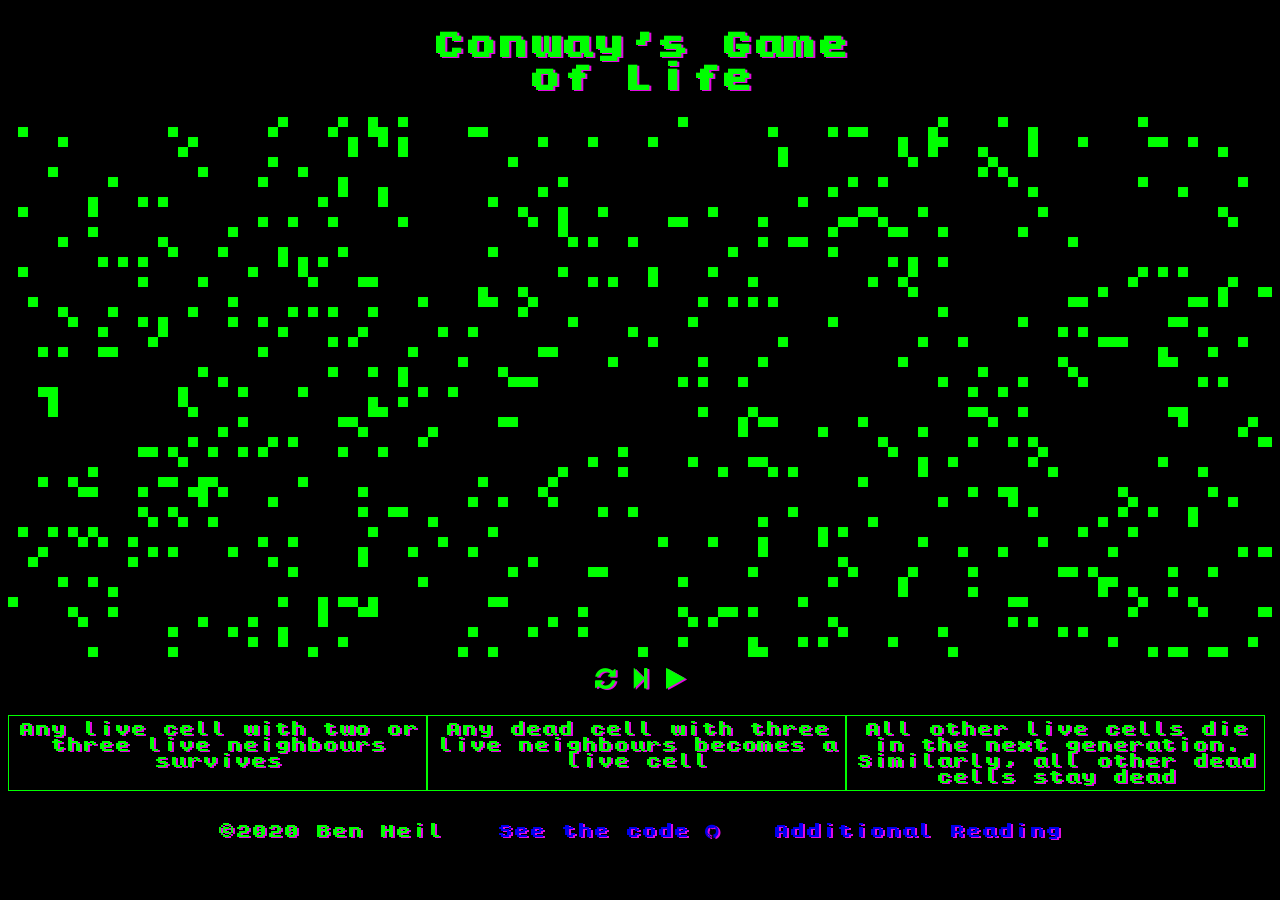
<file: index.html>
<!DOCTYPE html>
<html lang="en">

<head>
  <meta charset="UTF-8">
  <meta name="viewport" content="width=device-width, initial-scale=1.0">
  <link rel="stylesheet" href="styles.css">
  <link rel="stylesheet" href="content/fonts/stylesheet.css" type="text/css" charset="utf-8" />
  <link rel="stylesheet" href="https://cdnjs.cloudflare.com/ajax/libs/font-awesome/4.7.0/css/font-awesome.min.css">
  <title>Game Of Life</title>
</head>

<body>
  <div id="page">
    <div class="header">
      <h1>Conway's Game of Life</h1>
    </div>
    <div class="canvas-container">
      <canvas id="gameCanvas"></canvas>
    </div>
    <div class="controls-container">
      <div>
        <i class="fa fa-refresh" onclick="plotInitialGeneration();"></i>
      </div>
      <div>
        <i class="fa fa-step-forward" onclick="plotNextGeneration();"></i>
      </div>
      <div>
        <i id="play-button" class="fa fa-play" onclick="autoUpdate();"></i>
      </div>
    </div>
    <div class="rules-container">
      <p>Any live cell with two or three live neighbours survives</p>
      <p>Any dead cell with three live neighbours becomes a live cell</p>
      <p>All other live cells die in the next generation. Similarly, all other dead cells stay dead</p>
    </div>
    <div class="footer">
      <p>&copy;2020 Ben Heil</p>
      <p><a href="https://github.com/AlreadyAsleep/ConwaysGameOfLife">See the code <i class="fa fa-github"></i></a></p>
      <p><a href="https://en.wikipedia.org/wiki/Conway%27s_Game_of_Life">Additional Reading</a></p>
    </div>
  </div>
  <script src="index.js"></script>
</body>
</html>
</file>
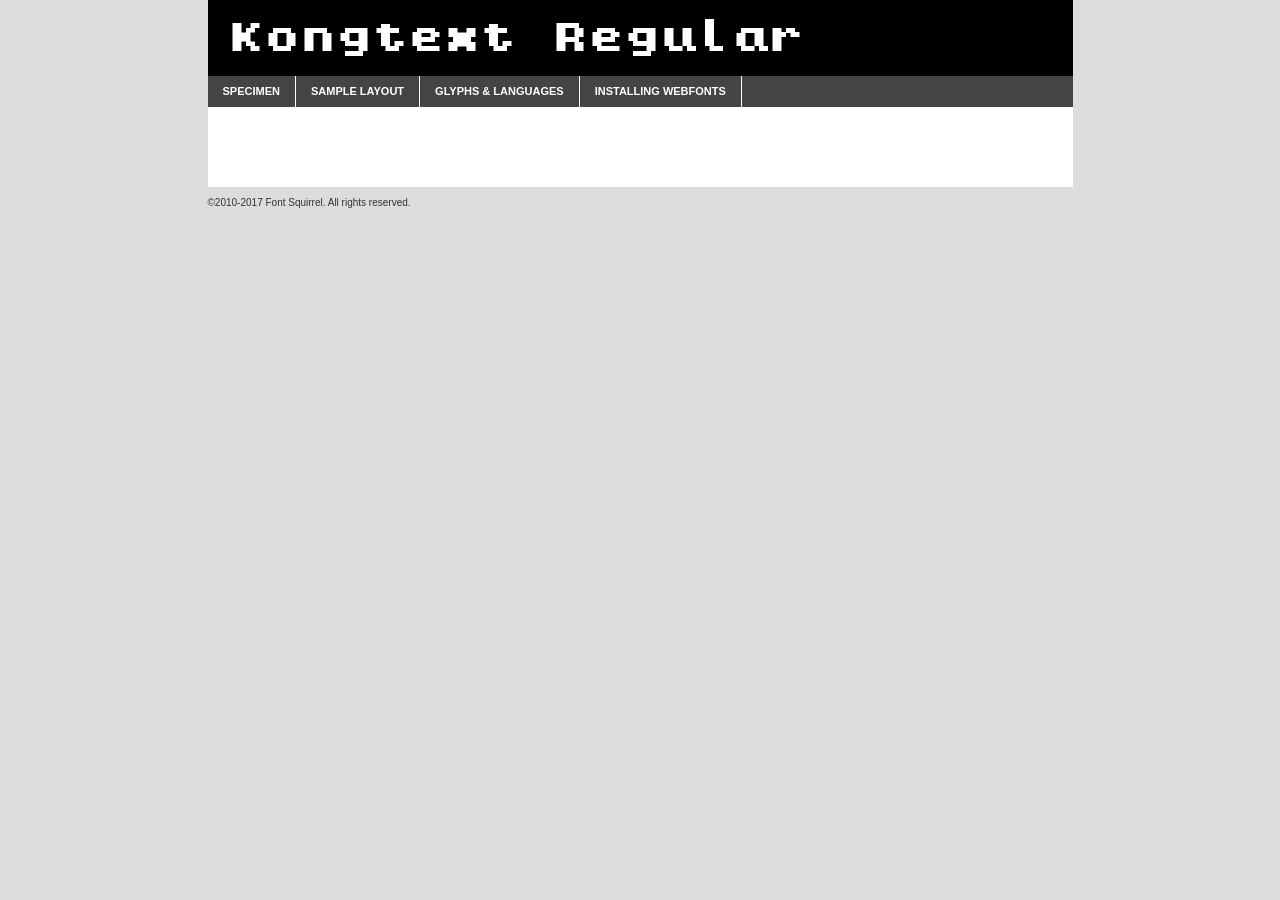
<file: content/fonts/kongtext-demo.html>
<!DOCTYPE html PUBLIC "-//W3C//DTD XHTML 1.0 Transitional//EN"
	"http://www.w3.org/TR/xhtml1/DTD/xhtml1-transitional.dtd">

<html xmlns="http://www.w3.org/1999/xhtml" xml:lang="en" lang="en">
<head>
	<meta http-equiv="Content-Type" content="text/html; charset=utf-8" />
	<script src="http://ajax.googleapis.com/ajax/libs/jquery/1.7.2/jquery.min.js" type="text/javascript" charset="utf-8"></script>
	<script type="text/javascript">
	(function($){$.fn.easyTabs=function(option){var param=jQuery.extend({fadeSpeed:"fast",defaultContent:1,activeClass:'active'},option);$(this).each(function(){var thisId="#"+this.id;if(param.defaultContent==''){param.defaultContent=1;}
	if(typeof param.defaultContent=="number")
	{var defaultTab=$(thisId+" .tabs li:eq("+(param.defaultContent-1)+") a").attr('href').substr(1);}else{var defaultTab=param.defaultContent;}
	$(thisId+" .tabs li a").each(function(){var tabToHide=$(this).attr('href').substr(1);$("#"+tabToHide).addClass('easytabs-tab-content');});hideAll();changeContent(defaultTab);function hideAll(){$(thisId+" .easytabs-tab-content").hide();}
	function changeContent(tabId){hideAll();$(thisId+" .tabs li").removeClass(param.activeClass);$(thisId+" .tabs li a[href=#"+tabId+"]").closest('li').addClass(param.activeClass);if(param.fadeSpeed!="none")
	{$(thisId+" #"+tabId).fadeIn(param.fadeSpeed);}else{$(thisId+" #"+tabId).show();}}
	$(thisId+" .tabs li").click(function(){var tabId=$(this).find('a').attr('href').substr(1);changeContent(tabId);return false;});});}})(jQuery);
	</script>
	<link rel="stylesheet" href="specimen_files/specimen_stylesheet.css" type="text/css" charset="utf-8" />
	<link rel="stylesheet" href="stylesheet.css" type="text/css" charset="utf-8" />

	<style type="text/css">
					body{
				font-family: 'kongtextregular';
							}
		</style>

	<title>Kongtext Regular Specimen</title>
	
	
	<script type="text/javascript" charset="utf-8">
		$(document).ready(function() {
			$('#container').easyTabs({defaultContent:1});
		});
	</script>
</head>

<body>
<div id="container">
	<div id="header">
		Kongtext Regular	</div>
	<ul class="tabs">
		<li><a href="#specimen">Specimen</a></li>
		<li><a href="#layout">Sample Layout</a></li>
				<li><a href="#glyphs">Glyphs &amp; Languages</a></li>
		<li><a href="#installing">Installing Webfonts</a></li>
		
	</ul>
	
	<div id="main_content">

		
			<div id="specimen">
		
				<div class="section">
					<div class="grid12 firstcol">
						<div class="huge">AaBb</div>
					</div>
				</div>
		
				<div class="section">
					<div class="glyph_range">A&#x200B;B&#x200b;C&#x200b;D&#x200b;E&#x200b;F&#x200b;G&#x200b;H&#x200b;I&#x200b;J&#x200b;K&#x200b;L&#x200b;M&#x200b;N&#x200b;O&#x200b;P&#x200b;Q&#x200b;R&#x200b;S&#x200b;T&#x200b;U&#x200b;V&#x200b;W&#x200b;X&#x200b;Y&#x200b;Z&#x200b;a&#x200b;b&#x200b;c&#x200b;d&#x200b;e&#x200b;f&#x200b;g&#x200b;h&#x200b;i&#x200b;j&#x200b;k&#x200b;l&#x200b;m&#x200b;n&#x200b;o&#x200b;p&#x200b;q&#x200b;r&#x200b;s&#x200b;t&#x200b;u&#x200b;v&#x200b;w&#x200b;x&#x200b;y&#x200b;z&#x200b;1&#x200b;2&#x200b;3&#x200b;4&#x200b;5&#x200b;6&#x200b;7&#x200b;8&#x200b;9&#x200b;0&#x200b;&amp;&#x200b;.&#x200b;,&#x200b;?&#x200b;!&#x200b;&#64;&#x200b;(&#x200b;)&#x200b;#&#x200b;$&#x200b;%&#x200b;*&#x200b;+&#x200b;-&#x200b;=&#x200b;:&#x200b;;</div>
				</div>
				<div class="section">
					<div class="grid12 firstcol">
						<table class="sample_table">
							<tr><td>10</td><td class="size10">abcdefghijklmnopqrstuvwxyzABCDEFGHIJKLMNOPQRSTUVWXYZ0123456789abcdefghijklmnopqrstuvwxyzABCDEFGHIJKLMNOPQRSTUVWXYZ0123456789abcdefghijklmnopqrstuvwxyzABCDEFGHIJKLMNOPQRSTUVWXYZ</td></tr>
							<tr><td>11</td><td class="size11">abcdefghijklmnopqrstuvwxyzABCDEFGHIJKLMNOPQRSTUVWXYZ0123456789abcdefghijklmnopqrstuvwxyzABCDEFGHIJKLMNOPQRSTUVWXYZ0123456789abcdefghijklmnopqrstuvwxyzABCDEFGHIJKLMNOPQRSTUVWXYZ</td></tr>
							<tr><td>12</td><td class="size12">abcdefghijklmnopqrstuvwxyzABCDEFGHIJKLMNOPQRSTUVWXYZ0123456789abcdefghijklmnopqrstuvwxyzABCDEFGHIJKLMNOPQRSTUVWXYZ0123456789abcdefghijklmnopqrstuvwxyzABCDEFGHIJKLMNOPQRSTUVWXYZ</td></tr>
							<tr><td>13</td><td class="size13">abcdefghijklmnopqrstuvwxyzABCDEFGHIJKLMNOPQRSTUVWXYZ0123456789abcdefghijklmnopqrstuvwxyzABCDEFGHIJKLMNOPQRSTUVWXYZ0123456789abcdefghijklmnopqrstuvwxyzABCDEFGHIJKLMNOPQRSTUVWXYZ</td></tr>
							<tr><td>14</td><td class="size14">abcdefghijklmnopqrstuvwxyzABCDEFGHIJKLMNOPQRSTUVWXYZ0123456789abcdefghijklmnopqrstuvwxyzABCDEFGHIJKLMNOPQRSTUVWXYZ0123456789abcdefghijklmnopqrstuvwxyzABCDEFGHIJKLMNOPQRSTUVWXYZ</td></tr>
							<tr><td>16</td><td class="size16">abcdefghijklmnopqrstuvwxyzABCDEFGHIJKLMNOPQRSTUVWXYZ0123456789abcdefghijklmnopqrstuvwxyzABCDEFGHIJKLMNOPQRSTUVWXYZ</td></tr>
							<tr><td>18</td><td class="size18">abcdefghijklmnopqrstuvwxyzABCDEFGHIJKLMNOPQRSTUVWXYZ0123456789abcdefghijklmnopqrstuvwxyzABCDEFGHIJKLMNOPQRSTUVWXYZ</td></tr>
							<tr><td>20</td><td class="size20">abcdefghijklmnopqrstuvwxyzABCDEFGHIJKLMNOPQRSTUVWXYZ0123456789abcdefghijklmnopqrstuvwxyzABCDEFGHIJKLMNOPQRSTUVWXYZ</td></tr>
							<tr><td>24</td><td class="size24">abcdefghijklmnopqrstuvwxyzABCDEFGHIJKLMNOPQRSTUVWXYZ0123456789abcdefghijklmnopqrstuvwxyzABCDEFGHIJKLMNOPQRSTUVWXYZ</td></tr>
							<tr><td>30</td><td class="size30">abcdefghijklmnopqrstuvwxyzABCDEFGHIJKLMNOPQRSTUVWXYZ0123456789abcdefghijklmnopqrstuvwxyzABCDEFGHIJKLMNOPQRSTUVWXYZ</td></tr>
							<tr><td>36</td><td class="size36">abcdefghijklmnopqrstuvwxyzABCDEFGHIJKLMNOPQRSTUVWXYZ0123456789abcdefghijklmnopqrstuvwxyzABCDEFGHIJKLMNOPQRSTUVWXYZ</td></tr>
							<tr><td>48</td><td class="size48">abcdefghijklmnopqrstuvwxyzABCDEFGHIJKLMNOPQRSTUVWXYZ0123456789abcdefghijklmnopqrstuvwxyzABCDEFGHIJKLMNOPQRSTUVWXYZ</td></tr>
							<tr><td>60</td><td class="size60">abcdefghijklmnopqrstuvwxyzABCDEFGHIJKLMNOPQRSTUVWXYZ0123456789abcdefghijklmnopqrstuvwxyzABCDEFGHIJKLMNOPQRSTUVWXYZ</td></tr>
							<tr><td>72</td><td class="size72">abcdefghijklmnopqrstuvwxyzABCDEFGHIJKLMNOPQRSTUVWXYZ0123456789abcdefghijklmnopqrstuvwxyzABCDEFGHIJKLMNOPQRSTUVWXYZ</td></tr>
							<tr><td>90</td><td class="size90">abcdefghijklmnopqrstuvwxyzABCDEFGHIJKLMNOPQRSTUVWXYZ0123456789abcdefghijklmnopqrstuvwxyzABCDEFGHIJKLMNOPQRSTUVWXYZ</td></tr>
						</table>
				
					</div>
			
				</div>
		
		
		
								<div class="section" id="bodycomparison">


										<div id="xheight">
				<div class="fontbody">&#x25FC;&#x25FC;&#x25FC;&#x25FC;&#x25FC;&#x25FC;&#x25FC;&#x25FC;&#x25FC;&#x25FC;&#x25FC;&#x25FC;&#x25FC;&#x25FC;&#x25FC;&#x25FC;&#x25FC;&#x25FC;&#x25FC;&#x25FC;&#x25FC;&#x25FC;&#x25FC;&#x25FC;&#x25FC;&#x25FC;&#x25FC;&#x25FC;&#x25FC;&#x25FC;&#x25FC;&#x25FC;&#x25FC;&#x25FC;&#x25FC;&#x25FC;&#x25FC;&#x25FC;&#x25FC;&#x25FC;&#x25FC;&#x25FC;&#x25FC;&#x25FC;&#x25FC;&#x25FC;&#x25FC;&#x25FC;&#x25FC;&#x25FC;&#x25FC;&#x25FC;&#x25FC;&#x25FC;&#x25FC;&#x25FC;&#x25FC;&#x25FC;&#x25FC;&#x25FC;&#x25FC;&#x25FC;&#x25FC;&#x25FC;&#x25FC;&#x25FC;&#x25FC;&#x25FC;&#x25FC;&#x25FC;&#x25FC;&#x25FC;&#x25FC;&#x25FC;&#x25FC;&#x25FC;&#x25FC;&#x25FC;&#x25FC;&#x25FC;&#x25FC;&#x25FC;&#x25FC;&#x25FC;&#x25FC;&#x25FC;&#x25FC;&#x25FC;&#x25FC;&#x25FC;&#x25FC;&#x25FC;&#x25FC;&#x25FC;&#x25FC;&#x25FC;&#x25FC;&#x25FC;&#x25FC;body</div><div class="arialbody">body</div><div class="verdanabody">body</div><div class="georgiabody">body</div></div>
										<div class="fontbody" style="z-index:1">
											body<span>Kongtext Regular</span>
										</div>
										<div class="arialbody" style="z-index:1">
											body<span>Arial</span>
										</div>
										<div class="verdanabody" style="z-index:1">
											body<span>Verdana</span>
										</div>
										<div class="georgiabody" style="z-index:1">
											body<span>Georgia</span>
										</div>



								</div>
		
		
				<div class="section psample psample_row1" id="">
					
					<div class="grid2 firstcol">
						<p class="size10"><span>10.</span>Aenean lacinia bibendum nulla sed consectetur. Fusce dapibus, tellus ac cursus commodo, tortor mauris condimentum nibh, ut fermentum massa justo sit amet risus. Nullam id dolor id nibh ultricies vehicula ut id elit. Cum sociis natoque penatibus et magnis dis parturient montes, nascetur ridiculus mus. Nulla vitae elit libero, a pharetra augue.</p>
			
					</div>
					<div class="grid3">
						<p class="size11"><span>11.</span>Aenean lacinia bibendum nulla sed consectetur. Fusce dapibus, tellus ac cursus commodo, tortor mauris condimentum nibh, ut fermentum massa justo sit amet risus. Nullam id dolor id nibh ultricies vehicula ut id elit. Cum sociis natoque penatibus et magnis dis parturient montes, nascetur ridiculus mus. Nulla vitae elit libero, a pharetra augue.</p>
			
					</div>
					<div class="grid3">
						<p class="size12"><span>12.</span>Aenean lacinia bibendum nulla sed consectetur. Fusce dapibus, tellus ac cursus commodo, tortor mauris condimentum nibh, ut fermentum massa justo sit amet risus. Nullam id dolor id nibh ultricies vehicula ut id elit. Cum sociis natoque penatibus et magnis dis parturient montes, nascetur ridiculus mus. Nulla vitae elit libero, a pharetra augue.</p>
			
					</div>
					<div class="grid4">
						<p class="size13"><span>13.</span>Aenean lacinia bibendum nulla sed consectetur. Fusce dapibus, tellus ac cursus commodo, tortor mauris condimentum nibh, ut fermentum massa justo sit amet risus. Nullam id dolor id nibh ultricies vehicula ut id elit. Cum sociis natoque penatibus et magnis dis parturient montes, nascetur ridiculus mus. Nulla vitae elit libero, a pharetra augue.</p>
			
					</div>
					<div class="white_blend"></div>
					
				</div>
				<div class="section psample psample_row2" id="">
					<div class="grid3 firstcol">
						<p class="size14"><span>14.</span>Aenean lacinia bibendum nulla sed consectetur. Fusce dapibus, tellus ac cursus commodo, tortor mauris condimentum nibh, ut fermentum massa justo sit amet risus. Nullam id dolor id nibh ultricies vehicula ut id elit. Cum sociis natoque penatibus et magnis dis parturient montes, nascetur ridiculus mus. Nulla vitae elit libero, a pharetra augue.</p>
			
					</div>
					<div class="grid4">
						<p class="size16"><span>16.</span>Aenean lacinia bibendum nulla sed consectetur. Fusce dapibus, tellus ac cursus commodo, tortor mauris condimentum nibh, ut fermentum massa justo sit amet risus. Nullam id dolor id nibh ultricies vehicula ut id elit. Cum sociis natoque penatibus et magnis dis parturient montes, nascetur ridiculus mus. Nulla vitae elit libero, a pharetra augue.</p>
			
					</div>
					<div class="grid5">
						<p class="size18"><span>18.</span>Aenean lacinia bibendum nulla sed consectetur. Fusce dapibus, tellus ac cursus commodo, tortor mauris condimentum nibh, ut fermentum massa justo sit amet risus. Nullam id dolor id nibh ultricies vehicula ut id elit. Cum sociis natoque penatibus et magnis dis parturient montes, nascetur ridiculus mus. Nulla vitae elit libero, a pharetra augue.</p>
			
					</div>

					<div class="white_blend"></div>

				</div>
				
				<div class="section psample psample_row3" id="">
					<div class="grid5 firstcol">
						<p class="size20"><span>20.</span>Aenean lacinia bibendum nulla sed consectetur. Fusce dapibus, tellus ac cursus commodo, tortor mauris condimentum nibh, ut fermentum massa justo sit amet risus. Nullam id dolor id nibh ultricies vehicula ut id elit. Cum sociis natoque penatibus et magnis dis parturient montes, nascetur ridiculus mus. Nulla vitae elit libero, a pharetra augue.</p>
					</div>
					<div class="grid7">
						<p class="size24"><span>24.</span>Aenean lacinia bibendum nulla sed consectetur. Fusce dapibus, tellus ac cursus commodo, tortor mauris condimentum nibh, ut fermentum massa justo sit amet risus. Nullam id dolor id nibh ultricies vehicula ut id elit. Cum sociis natoque penatibus et magnis dis parturient montes, nascetur ridiculus mus. Nulla vitae elit libero, a pharetra augue.</p>
					</div>
					
					<div class="white_blend"></div>
					
				</div>
				
				<div class="section psample psample_row4" id="">
					<div class="grid12 firstcol">
						<p class="size30"><span>30.</span>Aenean lacinia bibendum nulla sed consectetur. Fusce dapibus, tellus ac cursus commodo, tortor mauris condimentum nibh, ut fermentum massa justo sit amet risus. Nullam id dolor id nibh ultricies vehicula ut id elit. Cum sociis natoque penatibus et magnis dis parturient montes, nascetur ridiculus mus. Nulla vitae elit libero, a pharetra augue.</p>
					</div>
					<div class="white_blend"></div>
					
				</div>
				
				
				
				<div class="section psample psample_row1 fullreverse">
					<div class="grid2 firstcol">
						<p class="size10"><span>10.</span>Aenean lacinia bibendum nulla sed consectetur. Fusce dapibus, tellus ac cursus commodo, tortor mauris condimentum nibh, ut fermentum massa justo sit amet risus. Nullam id dolor id nibh ultricies vehicula ut id elit. Cum sociis natoque penatibus et magnis dis parturient montes, nascetur ridiculus mus. Nulla vitae elit libero, a pharetra augue.</p>
			
					</div>
					<div class="grid3">
						<p class="size11"><span>11.</span>Aenean lacinia bibendum nulla sed consectetur. Fusce dapibus, tellus ac cursus commodo, tortor mauris condimentum nibh, ut fermentum massa justo sit amet risus. Nullam id dolor id nibh ultricies vehicula ut id elit. Cum sociis natoque penatibus et magnis dis parturient montes, nascetur ridiculus mus. Nulla vitae elit libero, a pharetra augue.</p>
			
					</div>
					<div class="grid3">
						<p class="size12"><span>12.</span>Aenean lacinia bibendum nulla sed consectetur. Fusce dapibus, tellus ac cursus commodo, tortor mauris condimentum nibh, ut fermentum massa justo sit amet risus. Nullam id dolor id nibh ultricies vehicula ut id elit. Cum sociis natoque penatibus et magnis dis parturient montes, nascetur ridiculus mus. Nulla vitae elit libero, a pharetra augue.</p>
			
					</div>
					<div class="grid4">
						<p class="size13"><span>13.</span>Aenean lacinia bibendum nulla sed consectetur. Fusce dapibus, tellus ac cursus commodo, tortor mauris condimentum nibh, ut fermentum massa justo sit amet risus. Nullam id dolor id nibh ultricies vehicula ut id elit. Cum sociis natoque penatibus et magnis dis parturient montes, nascetur ridiculus mus. Nulla vitae elit libero, a pharetra augue.</p>
			
					</div>
					<div class="black_blend"></div>
					
				</div>
				
				<div class="section psample psample_row2 fullreverse">
					<div class="grid3 firstcol">
						<p class="size14"><span>14.</span>Aenean lacinia bibendum nulla sed consectetur. Fusce dapibus, tellus ac cursus commodo, tortor mauris condimentum nibh, ut fermentum massa justo sit amet risus. Nullam id dolor id nibh ultricies vehicula ut id elit. Cum sociis natoque penatibus et magnis dis parturient montes, nascetur ridiculus mus. Nulla vitae elit libero, a pharetra augue.</p>
			
					</div>
					<div class="grid4">
						<p class="size16"><span>16.</span>Aenean lacinia bibendum nulla sed consectetur. Fusce dapibus, tellus ac cursus commodo, tortor mauris condimentum nibh, ut fermentum massa justo sit amet risus. Nullam id dolor id nibh ultricies vehicula ut id elit. Cum sociis natoque penatibus et magnis dis parturient montes, nascetur ridiculus mus. Nulla vitae elit libero, a pharetra augue.</p>
			
					</div>
					<div class="grid5">
						<p class="size18"><span>18.</span>Aenean lacinia bibendum nulla sed consectetur. Fusce dapibus, tellus ac cursus commodo, tortor mauris condimentum nibh, ut fermentum massa justo sit amet risus. Nullam id dolor id nibh ultricies vehicula ut id elit. Cum sociis natoque penatibus et magnis dis parturient montes, nascetur ridiculus mus. Nulla vitae elit libero, a pharetra augue.</p>
			
					</div>
					<div class="black_blend"></div>

				</div>
				
				<div class="section psample fullreverse psample_row3" id="">
					<div class="grid5 firstcol">
						<p class="size20"><span>20.</span>Aenean lacinia bibendum nulla sed consectetur. Fusce dapibus, tellus ac cursus commodo, tortor mauris condimentum nibh, ut fermentum massa justo sit amet risus. Nullam id dolor id nibh ultricies vehicula ut id elit. Cum sociis natoque penatibus et magnis dis parturient montes, nascetur ridiculus mus. Nulla vitae elit libero, a pharetra augue.</p>
					</div>
					<div class="grid7">
						<p class="size24"><span>24.</span>Aenean lacinia bibendum nulla sed consectetur. Fusce dapibus, tellus ac cursus commodo, tortor mauris condimentum nibh, ut fermentum massa justo sit amet risus. Nullam id dolor id nibh ultricies vehicula ut id elit. Cum sociis natoque penatibus et magnis dis parturient montes, nascetur ridiculus mus. Nulla vitae elit libero, a pharetra augue.</p>
					</div>
					
					<div class="black_blend"></div>
					
				</div>
				
				<div class="section psample fullreverse psample_row4" id="" style="border-bottom: 20px #000 solid;">
					<div class="grid12 firstcol">
						<p class="size30"><span>30.</span>Aenean lacinia bibendum nulla sed consectetur. Fusce dapibus, tellus ac cursus commodo, tortor mauris condimentum nibh, ut fermentum massa justo sit amet risus. Nullam id dolor id nibh ultricies vehicula ut id elit. Cum sociis natoque penatibus et magnis dis parturient montes, nascetur ridiculus mus. Nulla vitae elit libero, a pharetra augue.</p>
					</div>
					<div class="black_blend"></div>
					
				</div>
				
				
				
				
			</div>
			
			<div id="layout">
				
				<div class="section">
					
					<div class="grid12 firstcol">
						<h1>Lorem Ipsum Dolor</h1>
						<h2>Etiam porta sem malesuada magna mollis euismod</h2>
						
						<p class="byline">By <a href="#link">Aenean Lacinia</a></p>
					</div>
				</div>
				<div class="section">
					<div class="grid8 firstcol">
						<p class="large">Donec sed odio dui. Morbi leo risus, porta ac consectetur ac, vestibulum at eros. Fusce dapibus, tellus ac cursus commodo, tortor mauris condimentum nibh, ut fermentum massa justo sit amet risus. </p>

						
						<h3>Pellentesque ornare sem</h3>

						<p>Maecenas sed diam eget risus varius blandit sit amet non magna. Maecenas faucibus mollis interdum. Donec ullamcorper nulla non metus auctor fringilla. Nullam id dolor id nibh ultricies vehicula ut id elit. Nullam id dolor id nibh ultricies vehicula ut id elit. </p>

						<p>Aenean eu leo quam. Pellentesque ornare sem lacinia quam venenatis vestibulum. Lorem ipsum dolor sit amet, consectetur adipiscing elit. Cum sociis natoque penatibus et magnis dis parturient montes, nascetur ridiculus mus. </p>

						<p>Nulla vitae elit libero, a pharetra augue. Praesent commodo cursus magna, vel scelerisque nisl consectetur et. Aenean lacinia bibendum nulla sed consectetur. </p>

						<p>Nullam quis risus eget urna mollis ornare vel eu leo. Nullam quis risus eget urna mollis ornare vel eu leo. Maecenas sed diam eget risus varius blandit sit amet non magna. Donec ullamcorper nulla non metus auctor fringilla. </p>

						<h3>Cras mattis consectetur</h3>

						<p>Aenean eu leo quam. Pellentesque ornare sem lacinia quam venenatis vestibulum. Aenean lacinia bibendum nulla sed consectetur. Integer posuere erat a ante venenatis dapibus posuere velit aliquet. Cras mattis consectetur purus sit amet fermentum. </p>

						<p>Nullam id dolor id nibh ultricies vehicula ut id elit. Nullam quis risus eget urna mollis ornare vel eu leo. Cras mattis consectetur purus sit amet fermentum.</p>
					</div>
					
					<div class="grid4 sidebar">
						
						<div class="box reverse">
							<p class="last">Nullam quis risus eget urna mollis ornare vel eu leo. Donec ullamcorper nulla non metus auctor fringilla. Cras mattis consectetur purus sit amet fermentum. Sed posuere consectetur est at lobortis. Lorem ipsum dolor sit amet, consectetur adipiscing elit. </p>
						</div>
						
						<p class="caption">Maecenas sed diam eget risus varius.</p>

						<p>Vestibulum id ligula porta felis euismod semper. Integer posuere erat a ante venenatis dapibus posuere velit aliquet. Vestibulum id ligula porta felis euismod semper. Sed posuere consectetur est at lobortis. Maecenas sed diam eget risus varius blandit sit amet non magna. Fusce dapibus, tellus ac cursus commodo, tortor mauris condimentum nibh, ut fermentum massa justo sit amet risus. </p>

					

						<p>Duis mollis, est non commodo luctus, nisi erat porttitor ligula, eget lacinia odio sem nec elit. Aenean lacinia bibendum nulla sed consectetur. Vivamus sagittis lacus vel augue laoreet rutrum faucibus dolor auctor. Aenean lacinia bibendum nulla sed consectetur. Nullam quis risus eget urna mollis ornare vel eu leo. </p>

						<p>Praesent commodo cursus magna, vel scelerisque nisl consectetur et. Donec ullamcorper nulla non metus auctor fringilla. Maecenas faucibus mollis interdum. Fusce dapibus, tellus ac cursus commodo, tortor mauris condimentum nibh, ut fermentum massa justo sit amet risus. </p>

					</div>
				</div>
				
			</div>


			



		<div id="glyphs">
			<div class="section">
				<div class="grid12 firstcol">
			
				<h1>Language Support</h1>
				<p>The subset of Kongtext Regular in this kit supports the following languages:<br />
			
					Albanian, Basque, Breton, Chamorro, Danish, Dutch, English, Faroese, Finnish, French, Frisian, Galician, German, Icelandic, Italian, Malagasy, Norwegian, Portuguese, Spanish, Alsatian, Aragonese, Arapaho, Arrernte, Asturian, Aymara, Bislama, Cebuano, Corsican, Fijian, French_creole, Genoese, Gilbertese, Greenlandic, Haitian_creole, Hiligaynon, Hmong, Hopi, Ibanag, Iloko_ilokano, Indonesian, Interglossa_glosa, Interlingua, Irish_gaelic, Jerriais, Lojban, Lombard, Luxembourgeois, Manx, Mohawk, Norfolk_pitcairnese, Occitan, Oromo, Pangasinan, Papiamento, Piedmontese, Potawatomi, Rhaeto-romance, Romansh, Rotokas, Sami_lule, Samoan, Sardinian, Scots_gaelic, Seychelles_creole, Shona, Sicilian, Somali, Southern_ndebele, Swahili, Swati_swazi, Tagalog_filipino_pilipino, Tetum, Tok_pisin, Uyghur_latinized, Volapuk, Walloon, Warlpiri, Xhosa, Yapese, Zulu, Latinbasic, Ubasic, Demo				</p>
				<h1>Glyph Chart</h1>
				<p>The subset of Kongtext Regular in this kit includes all the glyphs listed below. Unicode entities are included above each glyph to help you insert individual characters into your layout.</p>
				<div id="glyph_chart">
			
																														 <div><p>&amp;#13;</p>&#13;</div>
																				 <div><p>&amp;#32;</p>&#32;</div>
																				 <div><p>&amp;#33;</p>&#33;</div>
																				 <div><p>&amp;#34;</p>&#34;</div>
																				 <div><p>&amp;#35;</p>&#35;</div>
																				 <div><p>&amp;#36;</p>&#36;</div>
																				 <div><p>&amp;#37;</p>&#37;</div>
																				 <div><p>&amp;#38;</p>&#38;</div>
																				 <div><p>&amp;#39;</p>&#39;</div>
																				 <div><p>&amp;#40;</p>&#40;</div>
																				 <div><p>&amp;#41;</p>&#41;</div>
																				 <div><p>&amp;#42;</p>&#42;</div>
																				 <div><p>&amp;#43;</p>&#43;</div>
																				 <div><p>&amp;#44;</p>&#44;</div>
																				 <div><p>&amp;#45;</p>&#45;</div>
																				 <div><p>&amp;#46;</p>&#46;</div>
																				 <div><p>&amp;#47;</p>&#47;</div>
																				 <div><p>&amp;#48;</p>&#48;</div>
																				 <div><p>&amp;#49;</p>&#49;</div>
																				 <div><p>&amp;#50;</p>&#50;</div>
																				 <div><p>&amp;#51;</p>&#51;</div>
																				 <div><p>&amp;#52;</p>&#52;</div>
																				 <div><p>&amp;#53;</p>&#53;</div>
																				 <div><p>&amp;#54;</p>&#54;</div>
																				 <div><p>&amp;#55;</p>&#55;</div>
																				 <div><p>&amp;#56;</p>&#56;</div>
																				 <div><p>&amp;#57;</p>&#57;</div>
																				 <div><p>&amp;#58;</p>&#58;</div>
																				 <div><p>&amp;#59;</p>&#59;</div>
																				 <div><p>&amp;#60;</p>&#60;</div>
																				 <div><p>&amp;#61;</p>&#61;</div>
																				 <div><p>&amp;#62;</p>&#62;</div>
																				 <div><p>&amp;#63;</p>&#63;</div>
																				 <div><p>&amp;#64;</p>&#64;</div>
																				 <div><p>&amp;#65;</p>&#65;</div>
																				 <div><p>&amp;#66;</p>&#66;</div>
																				 <div><p>&amp;#67;</p>&#67;</div>
																				 <div><p>&amp;#68;</p>&#68;</div>
																				 <div><p>&amp;#69;</p>&#69;</div>
																				 <div><p>&amp;#70;</p>&#70;</div>
																				 <div><p>&amp;#71;</p>&#71;</div>
																				 <div><p>&amp;#72;</p>&#72;</div>
																				 <div><p>&amp;#73;</p>&#73;</div>
																				 <div><p>&amp;#74;</p>&#74;</div>
																				 <div><p>&amp;#75;</p>&#75;</div>
																				 <div><p>&amp;#76;</p>&#76;</div>
																				 <div><p>&amp;#77;</p>&#77;</div>
																				 <div><p>&amp;#78;</p>&#78;</div>
																				 <div><p>&amp;#79;</p>&#79;</div>
																				 <div><p>&amp;#80;</p>&#80;</div>
																				 <div><p>&amp;#81;</p>&#81;</div>
																				 <div><p>&amp;#82;</p>&#82;</div>
																				 <div><p>&amp;#83;</p>&#83;</div>
																				 <div><p>&amp;#84;</p>&#84;</div>
																				 <div><p>&amp;#85;</p>&#85;</div>
																				 <div><p>&amp;#86;</p>&#86;</div>
																				 <div><p>&amp;#87;</p>&#87;</div>
																				 <div><p>&amp;#88;</p>&#88;</div>
																				 <div><p>&amp;#89;</p>&#89;</div>
																				 <div><p>&amp;#90;</p>&#90;</div>
																				 <div><p>&amp;#91;</p>&#91;</div>
																				 <div><p>&amp;#92;</p>&#92;</div>
																				 <div><p>&amp;#93;</p>&#93;</div>
																				 <div><p>&amp;#94;</p>&#94;</div>
																				 <div><p>&amp;#95;</p>&#95;</div>
																				 <div><p>&amp;#96;</p>&#96;</div>
																				 <div><p>&amp;#97;</p>&#97;</div>
																				 <div><p>&amp;#98;</p>&#98;</div>
																				 <div><p>&amp;#99;</p>&#99;</div>
																				 <div><p>&amp;#100;</p>&#100;</div>
																				 <div><p>&amp;#101;</p>&#101;</div>
																				 <div><p>&amp;#102;</p>&#102;</div>
																				 <div><p>&amp;#103;</p>&#103;</div>
																				 <div><p>&amp;#104;</p>&#104;</div>
																				 <div><p>&amp;#105;</p>&#105;</div>
																				 <div><p>&amp;#106;</p>&#106;</div>
																				 <div><p>&amp;#107;</p>&#107;</div>
																				 <div><p>&amp;#108;</p>&#108;</div>
																				 <div><p>&amp;#109;</p>&#109;</div>
																				 <div><p>&amp;#110;</p>&#110;</div>
																				 <div><p>&amp;#111;</p>&#111;</div>
																				 <div><p>&amp;#112;</p>&#112;</div>
																				 <div><p>&amp;#113;</p>&#113;</div>
																				 <div><p>&amp;#114;</p>&#114;</div>
																				 <div><p>&amp;#115;</p>&#115;</div>
																				 <div><p>&amp;#116;</p>&#116;</div>
																				 <div><p>&amp;#117;</p>&#117;</div>
																				 <div><p>&amp;#118;</p>&#118;</div>
																				 <div><p>&amp;#119;</p>&#119;</div>
																				 <div><p>&amp;#120;</p>&#120;</div>
																				 <div><p>&amp;#121;</p>&#121;</div>
																				 <div><p>&amp;#122;</p>&#122;</div>
																				 <div><p>&amp;#123;</p>&#123;</div>
																				 <div><p>&amp;#124;</p>&#124;</div>
																				 <div><p>&amp;#125;</p>&#125;</div>
																				 <div><p>&amp;#126;</p>&#126;</div>
																				 <div><p>&amp;#160;</p>&#160;</div>
																				 <div><p>&amp;#161;</p>&#161;</div>
																				 <div><p>&amp;#162;</p>&#162;</div>
																				 <div><p>&amp;#163;</p>&#163;</div>
																				 <div><p>&amp;#164;</p>&#164;</div>
																				 <div><p>&amp;#165;</p>&#165;</div>
																				 <div><p>&amp;#166;</p>&#166;</div>
																				 <div><p>&amp;#167;</p>&#167;</div>
																				 <div><p>&amp;#168;</p>&#168;</div>
																				 <div><p>&amp;#169;</p>&#169;</div>
																				 <div><p>&amp;#170;</p>&#170;</div>
																				 <div><p>&amp;#171;</p>&#171;</div>
																				 <div><p>&amp;#172;</p>&#172;</div>
																				 <div><p>&amp;#173;</p>&#173;</div>
																				 <div><p>&amp;#174;</p>&#174;</div>
																				 <div><p>&amp;#175;</p>&#175;</div>
																				 <div><p>&amp;#176;</p>&#176;</div>
																				 <div><p>&amp;#177;</p>&#177;</div>
																				 <div><p>&amp;#178;</p>&#178;</div>
																				 <div><p>&amp;#179;</p>&#179;</div>
																				 <div><p>&amp;#180;</p>&#180;</div>
																				 <div><p>&amp;#181;</p>&#181;</div>
																				 <div><p>&amp;#182;</p>&#182;</div>
																				 <div><p>&amp;#183;</p>&#183;</div>
																				 <div><p>&amp;#184;</p>&#184;</div>
																				 <div><p>&amp;#185;</p>&#185;</div>
																				 <div><p>&amp;#186;</p>&#186;</div>
																				 <div><p>&amp;#187;</p>&#187;</div>
																				 <div><p>&amp;#188;</p>&#188;</div>
																				 <div><p>&amp;#189;</p>&#189;</div>
																				 <div><p>&amp;#190;</p>&#190;</div>
																				 <div><p>&amp;#191;</p>&#191;</div>
																				 <div><p>&amp;#192;</p>&#192;</div>
																				 <div><p>&amp;#193;</p>&#193;</div>
																				 <div><p>&amp;#194;</p>&#194;</div>
																				 <div><p>&amp;#195;</p>&#195;</div>
																				 <div><p>&amp;#196;</p>&#196;</div>
																				 <div><p>&amp;#197;</p>&#197;</div>
																				 <div><p>&amp;#198;</p>&#198;</div>
																				 <div><p>&amp;#199;</p>&#199;</div>
																				 <div><p>&amp;#200;</p>&#200;</div>
																				 <div><p>&amp;#201;</p>&#201;</div>
																				 <div><p>&amp;#202;</p>&#202;</div>
																				 <div><p>&amp;#203;</p>&#203;</div>
																				 <div><p>&amp;#204;</p>&#204;</div>
																				 <div><p>&amp;#205;</p>&#205;</div>
																				 <div><p>&amp;#206;</p>&#206;</div>
																				 <div><p>&amp;#207;</p>&#207;</div>
																				 <div><p>&amp;#208;</p>&#208;</div>
																				 <div><p>&amp;#209;</p>&#209;</div>
																				 <div><p>&amp;#210;</p>&#210;</div>
																				 <div><p>&amp;#211;</p>&#211;</div>
																				 <div><p>&amp;#212;</p>&#212;</div>
																				 <div><p>&amp;#213;</p>&#213;</div>
																				 <div><p>&amp;#214;</p>&#214;</div>
																				 <div><p>&amp;#215;</p>&#215;</div>
																				 <div><p>&amp;#216;</p>&#216;</div>
																				 <div><p>&amp;#217;</p>&#217;</div>
																				 <div><p>&amp;#218;</p>&#218;</div>
																				 <div><p>&amp;#219;</p>&#219;</div>
																				 <div><p>&amp;#220;</p>&#220;</div>
																				 <div><p>&amp;#221;</p>&#221;</div>
																				 <div><p>&amp;#222;</p>&#222;</div>
																				 <div><p>&amp;#223;</p>&#223;</div>
																				 <div><p>&amp;#224;</p>&#224;</div>
																				 <div><p>&amp;#225;</p>&#225;</div>
																				 <div><p>&amp;#226;</p>&#226;</div>
																				 <div><p>&amp;#227;</p>&#227;</div>
																				 <div><p>&amp;#228;</p>&#228;</div>
																				 <div><p>&amp;#229;</p>&#229;</div>
																				 <div><p>&amp;#230;</p>&#230;</div>
																				 <div><p>&amp;#231;</p>&#231;</div>
																				 <div><p>&amp;#232;</p>&#232;</div>
																				 <div><p>&amp;#233;</p>&#233;</div>
																				 <div><p>&amp;#234;</p>&#234;</div>
																				 <div><p>&amp;#235;</p>&#235;</div>
																				 <div><p>&amp;#236;</p>&#236;</div>
																				 <div><p>&amp;#237;</p>&#237;</div>
																				 <div><p>&amp;#238;</p>&#238;</div>
																				 <div><p>&amp;#239;</p>&#239;</div>
																				 <div><p>&amp;#240;</p>&#240;</div>
																				 <div><p>&amp;#241;</p>&#241;</div>
																				 <div><p>&amp;#242;</p>&#242;</div>
																				 <div><p>&amp;#243;</p>&#243;</div>
																				 <div><p>&amp;#244;</p>&#244;</div>
																				 <div><p>&amp;#245;</p>&#245;</div>
																				 <div><p>&amp;#246;</p>&#246;</div>
																				 <div><p>&amp;#247;</p>&#247;</div>
																				 <div><p>&amp;#248;</p>&#248;</div>
																				 <div><p>&amp;#249;</p>&#249;</div>
																				 <div><p>&amp;#250;</p>&#250;</div>
																				 <div><p>&amp;#251;</p>&#251;</div>
																				 <div><p>&amp;#252;</p>&#252;</div>
																				 <div><p>&amp;#253;</p>&#253;</div>
																				 <div><p>&amp;#254;</p>&#254;</div>
																				 <div><p>&amp;#255;</p>&#255;</div>
																				 <div><p>&amp;#338;</p>&#338;</div>
																				 <div><p>&amp;#339;</p>&#339;</div>
																				 <div><p>&amp;#376;</p>&#376;</div>
																				 <div><p>&amp;#710;</p>&#710;</div>
																				 <div><p>&amp;#732;</p>&#732;</div>
																				 <div><p>&amp;#8192;</p>&#8192;</div>
																				 <div><p>&amp;#8193;</p>&#8193;</div>
																				 <div><p>&amp;#8194;</p>&#8194;</div>
																				 <div><p>&amp;#8195;</p>&#8195;</div>
																				 <div><p>&amp;#8196;</p>&#8196;</div>
																				 <div><p>&amp;#8197;</p>&#8197;</div>
																				 <div><p>&amp;#8198;</p>&#8198;</div>
																				 <div><p>&amp;#8199;</p>&#8199;</div>
																				 <div><p>&amp;#8200;</p>&#8200;</div>
																				 <div><p>&amp;#8201;</p>&#8201;</div>
																				 <div><p>&amp;#8202;</p>&#8202;</div>
																				 <div><p>&amp;#8208;</p>&#8208;</div>
																				 <div><p>&amp;#8209;</p>&#8209;</div>
																				 <div><p>&amp;#8210;</p>&#8210;</div>
																				 <div><p>&amp;#8211;</p>&#8211;</div>
																				 <div><p>&amp;#8212;</p>&#8212;</div>
																				 <div><p>&amp;#8216;</p>&#8216;</div>
																				 <div><p>&amp;#8217;</p>&#8217;</div>
																				 <div><p>&amp;#8218;</p>&#8218;</div>
																				 <div><p>&amp;#8220;</p>&#8220;</div>
																				 <div><p>&amp;#8221;</p>&#8221;</div>
																				 <div><p>&amp;#8222;</p>&#8222;</div>
																				 <div><p>&amp;#8226;</p>&#8226;</div>
																				 <div><p>&amp;#8230;</p>&#8230;</div>
																				 <div><p>&amp;#8239;</p>&#8239;</div>
																				 <div><p>&amp;#8249;</p>&#8249;</div>
																				 <div><p>&amp;#8250;</p>&#8250;</div>
																				 <div><p>&amp;#8287;</p>&#8287;</div>
																				 <div><p>&amp;#8364;</p>&#8364;</div>
																				 <div><p>&amp;#8482;</p>&#8482;</div>
																				 <div><p>&amp;#9724;</p>&#9724;</div>
																												</div>	
				</div>
		
		
			</div>
		</div>
		
		
		<div id="specs">
			
		</div>
	
		<div id="installing">
			<div class="section">
				<div class="grid7 firstcol">
					<h1>Installing Webfonts</h1>
					
					<p>Webfonts are supported by all major browser platforms but not all in the same way. There are currently four different font formats that must be included in order to target all browsers. This includes TTF, WOFF, EOT and SVG.</p>
					
					<h2>1. Upload your webfonts</h2>
					<p>You must upload your webfont kit to your website. They should be in or near the same directory as your CSS files.</p>
					
					<h2>2. Include the webfont stylesheet</h2>
					<p>A special CSS @font-face declaration helps the various browsers select the appropriate font it needs without causing you a bunch of headaches. Learn more about this syntax by reading the <a href="https://www.fontspring.com/blog/further-hardening-of-the-bulletproof-syntax">Fontspring blog post</a> about it. The code for it is as follows:</p>


<code>
@font-face{ 
	font-family: 'MyWebFont';
	src: url('WebFont.eot');
	src: url('WebFont.eot?#iefix') format('embedded-opentype'),
	     url('WebFont.woff') format('woff'),
	     url('WebFont.ttf') format('truetype'),
	     url('WebFont.svg#webfont') format('svg');
}
</code>

	<p>We've already gone ahead and generated the code for you. All you have to do is link to the stylesheet in your HTML, like this:</p>
	<code>&lt;link rel=&quot;stylesheet&quot; href=&quot;stylesheet.css&quot; type=&quot;text/css&quot; charset=&quot;utf-8&quot; /&gt;</code>

					<h2>3. Modify your own stylesheet</h2>
					<p>To take advantage of your new fonts, you must tell your stylesheet to use them. Look at the original @font-face declaration above and find the property called "font-family." The name linked there will be what you use to reference the font. Prepend that webfont name to the font stack in the "font-family" property, inside the selector you want to change. For example:</p>
<code>p { font-family: 'WebFont', Arial, sans-serif; }</code>

<h2>4. Test</h2>
<p>Getting webfonts to work cross-browser <em>can</em> be tricky. Use the information in the sidebar to help you if you find that fonts aren't loading in a particular browser.</p>
				</div>
				
				<div class="grid5 sidebar">
					<div class="box">
						<h2>Troubleshooting<br />Font-Face Problems</h2>
						<p>Having trouble getting your webfonts to load in your new website? Here are some tips to sort out what might be the problem.</p>

						<h3>Fonts not showing in any browser</h3>

						<p>This sounds like you need to work on the plumbing. You either did not upload the fonts to the correct directory, or you did not link the fonts properly in the CSS. If you've confirmed that all this is correct and you still have a problem, take a look at your .htaccess file and see if requests are getting intercepted.</p>

						<h3>Fonts not loading in iPhone or iPad</h3>

						<p>The most common problem here is that you are serving the fonts from an IIS server. IIS refuses to serve files that have unknown MIME types. If that is the case, you must set the MIME type for SVG to "image/svg+xml" in the server settings. Follow these instructions from Microsoft if you need help.</p>

						<h3>Fonts not loading in Firefox</h3>

						<p>The primary reason for this failure? You are still using a version Firefox older than 3.5. So upgrade already! If that isn't it, then you are very likely serving fonts from a different domain. Firefox requires that all font assets be served from the same domain. Lastly it is possible that you need to add WOFF to your list of MIME types (if you are serving via IIS.)</p>

						<h3>Fonts not loading in IE</h3>

						<p>Are you looking at Internet Explorer on an actual Windows machine or are you cheating by using a service like Adobe BrowserLab? Many of these screenshot services do not render @font-face for IE. Best to test it on a real machine.</p>

						<h3>Fonts not loading in IE9</h3>

						<p>IE9, like Firefox, requires that fonts be served from the same domain as the website. Make sure that is the case.</p>
					</div>
				</div>
			</div>
			
		</div>
	
	</div>
	<div id="footer">
		<p>&copy;2010-2017 Font Squirrel. All rights reserved.</p>
	</div>
</div>
</body>
</html>
</file>
<file: styles.css>
.canvas-container{
  display:block;
  grid-area: canvas;
  width: 100%;
  height: 60vh;
  margin:auto;
}

.rules-container{
  display: flex;
  flex-direction: row;
  grid-area: rules;
  user-select: none;
}

.rules-container > p{
  border: 1px solid #00ff00;
  text-align: center;
  padding-top: 5px;
  padding-bottom: 5px;
  width: 33%;
}

.header{
  grid-area: header;
  text-align:  center;
  margin:auto;
}

.footer{
  grid-area: footer;
  text-align: center;
  display: flex;
  flex-direction: row;
  vertical-align: center;
  align-content: center;
  margin: auto;
}

.footer > p{
  margin-left: 3vh;
  margin-right: 3vh;
}

.controls-container{
  grid-area: controls;
  margin: auto;
  margin-top: 1vh;
  margin-bottom: 1vh;
  font-size: x-large;
  display: flex;
  flex-direction: row;
}

.controls-container > *{
  margin-left: 1vh;
  margin-right: 1vh;
}

.controls-container > *:hover{
  cursor: pointer;
  color: rgb(255, 9, 243);
}

.controls-container > *:active{
  color: rgb(9, 116, 255);
}

a{
  text-decoration: none;
}

a:active{
  color: rgb(9, 116, 255);
}

a:hover{
  color: rgb(255, 9, 243);
}

a:visited{
  color:#00ff00;
}

#page{
  display: grid;
  grid-template-areas: 
    '.        header .'
    'canvas   canvas canvas'
    '.        controls  .'
    'rules    rules  rules'
    'footer   footer footer'
  ;
  grid-template-columns: repeat(3, 1fr);
  font-family: 'kongtextregular' , Arial, sans-serif;
  text-shadow: 2px 1px rgb(226, 9, 226);
  color: #00ff00;
}

body{
  background-color: black;
}

@media(max-width:600px){
  #page{
    grid-template-areas: 
    'header'
    'canvas'
    'controls'
    'rules'
    'footer';
    text-align: center;
    margin:auto;
    grid-template-columns: 1fr;
  }

  .rules-container{
    display: flex;
    flex-direction: column;
  }

  .rules-container > p{
    width: 100%;
    margin-top: 0;
    margin-bottom: 0;
  }

  .footer{
    margin-top: 10px;
    flex-direction: column;
  }

  .controls-container > *:hover{
    cursor: pointer;
    color: inherit;
  }
}
</file>
<file: content/fonts/stylesheet.css>
/*! Generated by Font Squirrel (https://www.fontsquirrel.com) on July 26, 2020 */



@font-face {
    font-family: 'kongtextregular';
    src:  url('kongtext-webfont.woff2') format('woff2'),
          url('kongtext-webfont.woff') format('woff'),
          url('kongtext.ttf') format('ttf');
    font-weight: normal;
    font-style: normal;

}
</file>
<file: content/fonts/specimen_files/specimen_stylesheet.css>
@import url('grid_12-825-55-15.css');

/*  
	CSS Reset by Eric Meyer - Released under Public Domain
    http://meyerweb.com/eric/tools/css/reset/
*/
html, body, div, span, applet, object, iframe,
h1, h2, h3, h4, h5, h6, p, blockquote, pre,
a, abbr, acronym, address, big, cite, code,
del, dfn, em, font, img, ins, kbd, q, s, samp,
small, strike, strong, sub, sup, tt, var,
b, u, i, center, dl, dt, dd, ol, ul, li,
fieldset, form, label, legend, table, 
caption, tbody, tfoot, thead, tr, th, td 
                  {margin: 0;padding: 0;border: 0;outline: 0;
                  font-size: 100%;vertical-align: baseline;
                  background: transparent;}
body              {line-height: 1;}
ol, ul            {list-style: none;}
blockquote, q     {quotes: none;}
blockquote:before, blockquote:after,
q:before, q:after {content: '';	content: none;}
:focus            {outline: 0;}
ins               {text-decoration: none;}
del               {text-decoration: line-through;}
table             {border-collapse: collapse;border-spacing: 0;}




body {
	color: #000;
	background-color: #dcdcdc;
}

a {
	text-decoration: none;
	color: #1883ba;
}

h1{
	font-size: 32px;
	font-weight: normal;
	font-style: normal;
	margin-bottom: 18px;
}

h2{
	font-size: 18px;
}

#container {
	width: 865px;
	margin: 0px auto;
}


#header {
	padding: 20px;
	font-size: 36px;
	background-color: #000;
	color: #fff;
}

#header span {
	color: #666;
}
#main_content {
	background-color: #fff;
	padding: 60px 20px 20px;
}


#footer p {
	margin: 0;
	padding-top: 10px;
	padding-bottom: 50px;
	color: #333;
	font: 10px Arial, sans-serif;
}

.tabs {
	width: 100%;
	height: 31px;
	background-color: #444;
}
.tabs li {
	float:  left;
	margin: 0;
	overflow: hidden;
	background-color: #444;
}
.tabs li a {
	display: block;
	color: #fff;
	text-decoration: none;
	font: bold 11px/11px 'Arial';
	text-transform: uppercase;
	padding: 10px 15px;
	border-right: 1px solid #fff;
}

.tabs li a:hover {
		background-color: #00b3ff;

}

.tabs li.active a {
	color:  #000;
	background-color: #fff;
}



div.huge {
	
	font-size: 300px;
	line-height: 1em;
	padding: 0;
	letter-spacing: -.02em;
	overflow: hidden;
}
div.glyph_range {
	font-size: 72px;
	line-height: 1.1em;
}

.size10{ font-size: 10px; }
.size11{ font-size: 11px; }
.size12{ font-size: 12px; }
.size13{ font-size: 13px; }
.size14{ font-size: 14px; }
.size16{ font-size: 16px; }
.size18{ font-size: 18px; }
.size20{ font-size: 20px; }
.size24{ font-size: 24px; }
.size30{ font-size: 30px; }
.size36{ font-size: 36px; }
.size48{ font-size: 48px; }
.size60{ font-size: 60px; }
.size72{ font-size: 72px; }
.size90{ font-size: 90px; }


.psample_row1 {	height: 120px;}
.psample_row1 {	height: 120px;}
.psample_row2 {	height: 160px;}
.psample_row3 {	height: 160px;}
.psample_row4 {	height: 160px;}

.psample {
	overflow: hidden;
	position: relative;
}
.psample p {
	line-height: 1.3em;
	display: block;
	overflow: hidden;
	margin: 0;
}

.psample span {
	margin-right: .5em;
}

.white_blend {
	width: 100%;
	height: 61px;
	background-image: url([data-uri]);
	position: absolute;
	bottom: 0;
}
.black_blend {
	width: 100%;
	height: 61px;
	background-image: url([data-uri]);
	position: absolute;
	bottom: 0;
}
.fullreverse {
	background:  #000 !important;
	color:  #fff !important;
	margin-left: -20px;
	padding-left: 20px;
	margin-right: -20px;
	padding-right: 20px;
	padding: 20px;
	margin-bottom:0;
}


.sample_table td {
	padding-top: 3px;
	padding-bottom:5px;
	padding-left: 5px;
	vertical-align: middle;
	line-height: 1.2em;
}

.sample_table td:first-child {
	background-color: #eee;
	text-align: right;
	padding-right: 5px;
	padding-left: 0;
	padding: 5px;
	font: 11px/12px "Courier New", Courier, mono;
}

code {
	white-space: pre;
	background-color: #eee;
	display: block;
	padding: 10px;
	margin-bottom: 18px;
	overflow: auto;
}


.bottom,.last 	{margin-bottom:0 !important; padding-bottom:0 !important;}

.box  { 
  padding: 18px; 
  margin-bottom: 18px; 
  background: #eee; 
}

.reverse,.reversed { background:  #000 !important;color:  #fff !important; border: none !important;}

#bodycomparison {
	position: relative;
	overflow: hidden;
	font-size: 72px;
	height: 90px;
	white-space: nowrap;
}

#bodycomparison div{
	font-size: 72px;
	line-height: 90px;
	display: inline;
	margin: 0 15px 0 0;
	padding: 0;
}

#bodycomparison div span{
	font: 10px Arial;
	position: absolute;
	left: 0;
}
#xheight {
	float: none;
	position: absolute;
	color: #d9f3ff;
	font-size: 72px;
	line-height: 90px;
}

.fontbody {
 position: relative;
}
.arialbody{
	font-family: Arial;
	position: relative;
}
.verdanabody{
	font-family: Verdana;
	position: relative;
}
.georgiabody{
	font-family: Georgia;
	position: relative;
}

/* @group Layout page
 */

#layout h1 {
	font-size: 36px;
	line-height: 42px;
	font-weight: normal;
	font-style: normal;
}

#layout h2 {
	font-size: 24px;
	line-height: 23px;
	font-weight: normal;
	font-style: normal;
}

#layout h3 {
	font-size: 22px;
	line-height: 1.4em;
	margin-top: 1em;
	font-weight: normal;
	font-style: normal;
}


#layout p.byline {
	font-size: 12px;
	margin-top: 18px;
	line-height: 12px;
	margin-bottom: 0;
}
#layout p {
	font-size: 14px;
	line-height: 21px;
	margin-bottom: .5em;
}

#layout p.large{
	font-size: 18px;
	line-height: 26px;
}

#layout .sidebar p{
	font-size: 12px;
	line-height: 1.4em;
}

#layout p.caption {
	font-size: 10px;
	margin-top: -16px;
	margin-bottom: 18px;
}

/* @end */

/* @group Glyphs */

#glyph_chart div{
	background-color: #d9f3ff;
	color: black;
	float: left;
	font-size: 36px;
	height: 1.2em;
	line-height: 1.2em;
	margin-bottom: 1px;
	margin-right: 1px;
	text-align: center;
	width: 1.2em;
	position: relative;
	padding: .6em .2em .2em;
}

#glyph_chart div p {
	position: absolute;
	left: 0;
	top: 0;
	display: block;
	text-align: center;
	font: bold 9px Arial, sans-serif;
	background-color: #3a768f;
	width: 100%;
	color: #fff;
	padding: 2px 0;
}


#glyphs h1 {
	font-family: Arial, sans-serif;
}
/* @end */

/* @group Installing */

#installing {
	font: 13px Arial, sans-serif;
}

#installing p,
#glyphs p{
	line-height: 1.2em;
	margin-bottom: 18px;
	font: 13px Arial, sans-serif;
}



#installing h3{
	font-size: 15px;
	margin-top: 18px;
}

/* @end */

#rendering h1 {
	font-family: Arial, sans-serif;
}
.render_table td {
	font: 11px "Courier New", Courier, mono;
	vertical-align: middle;
}
</file>
